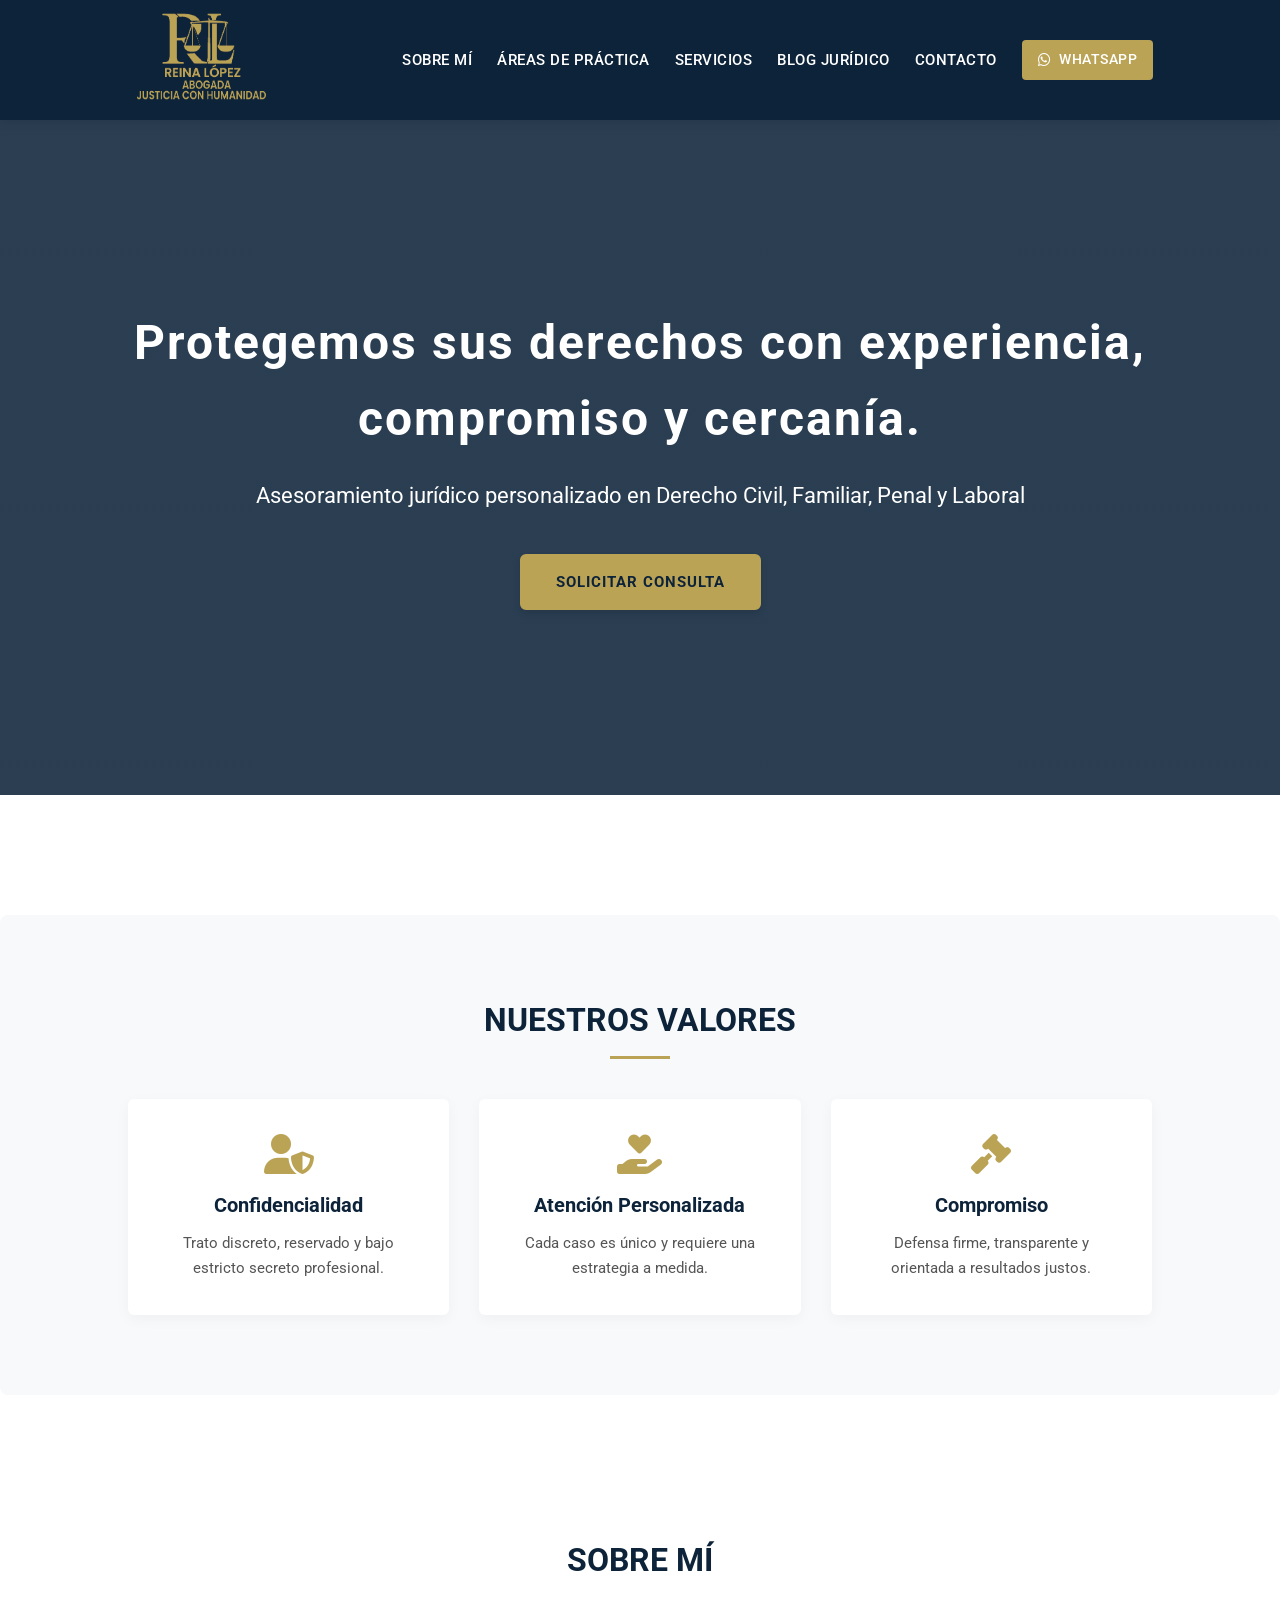
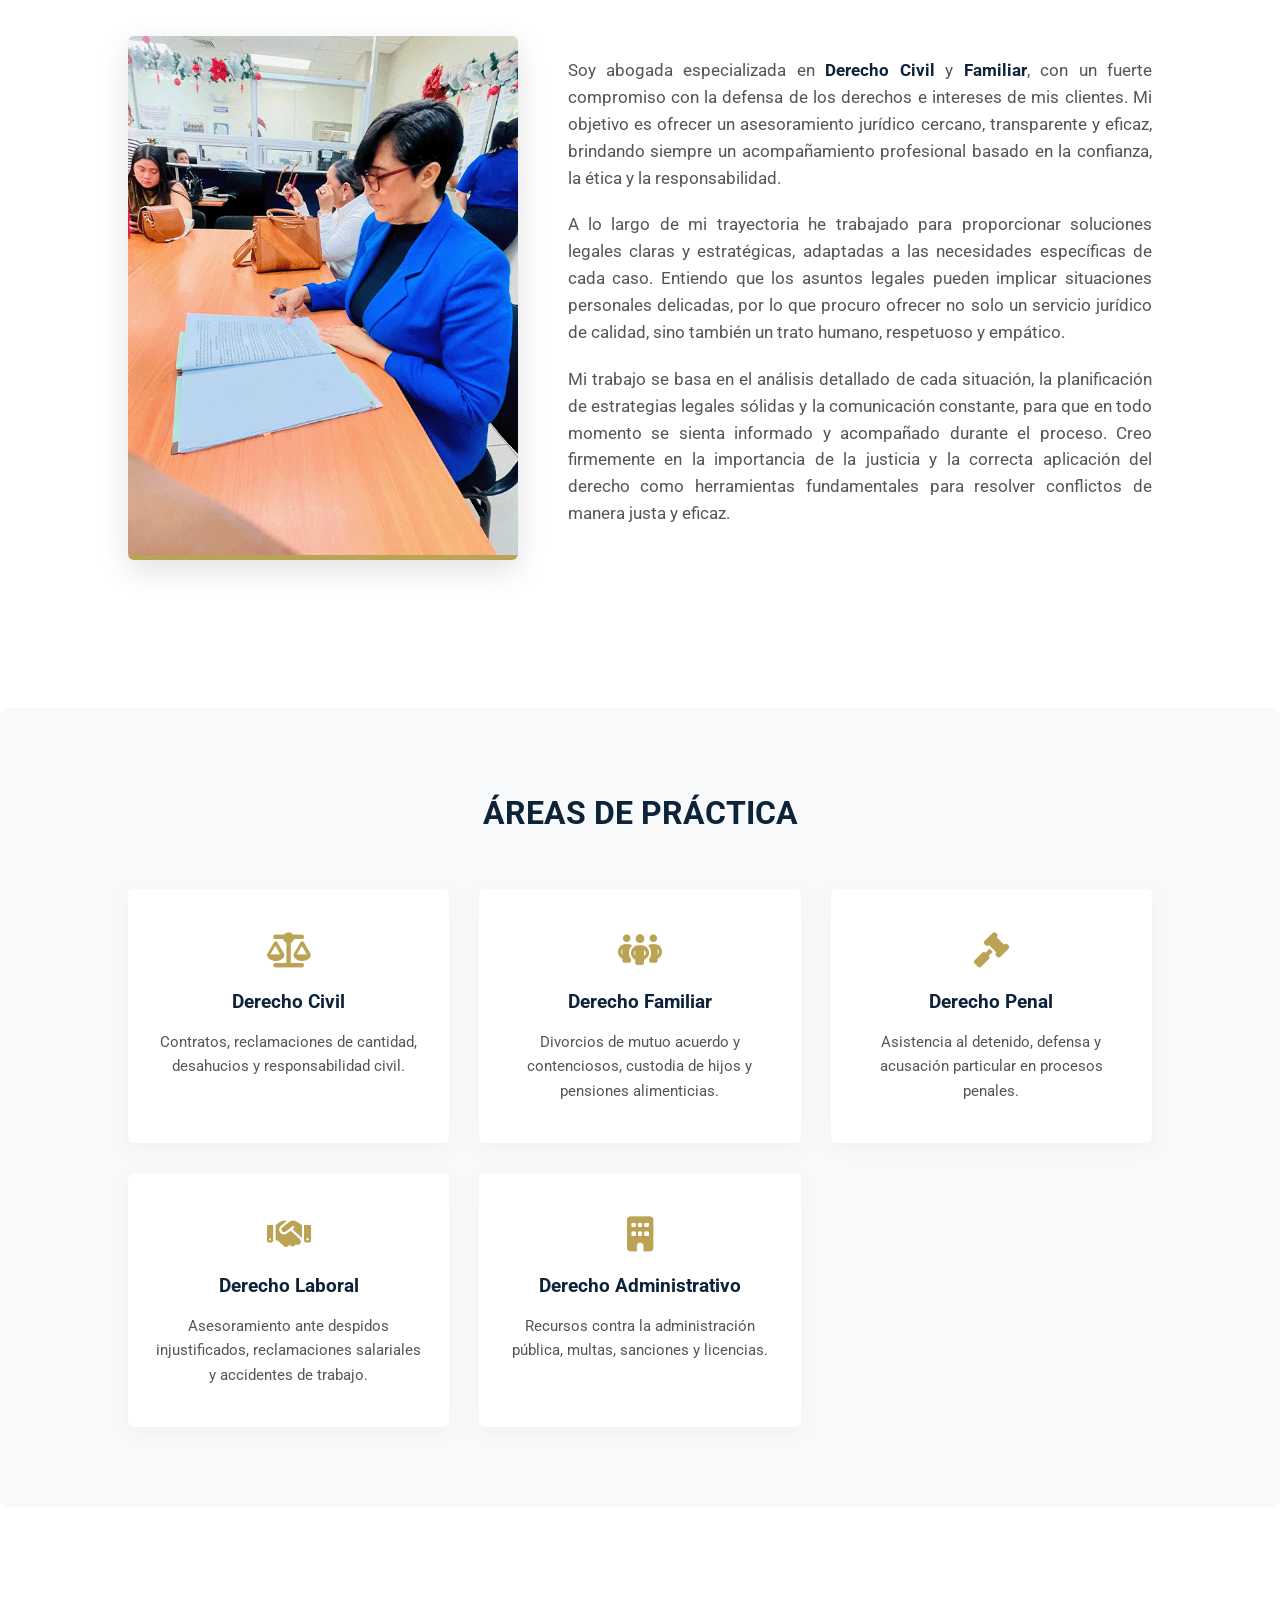
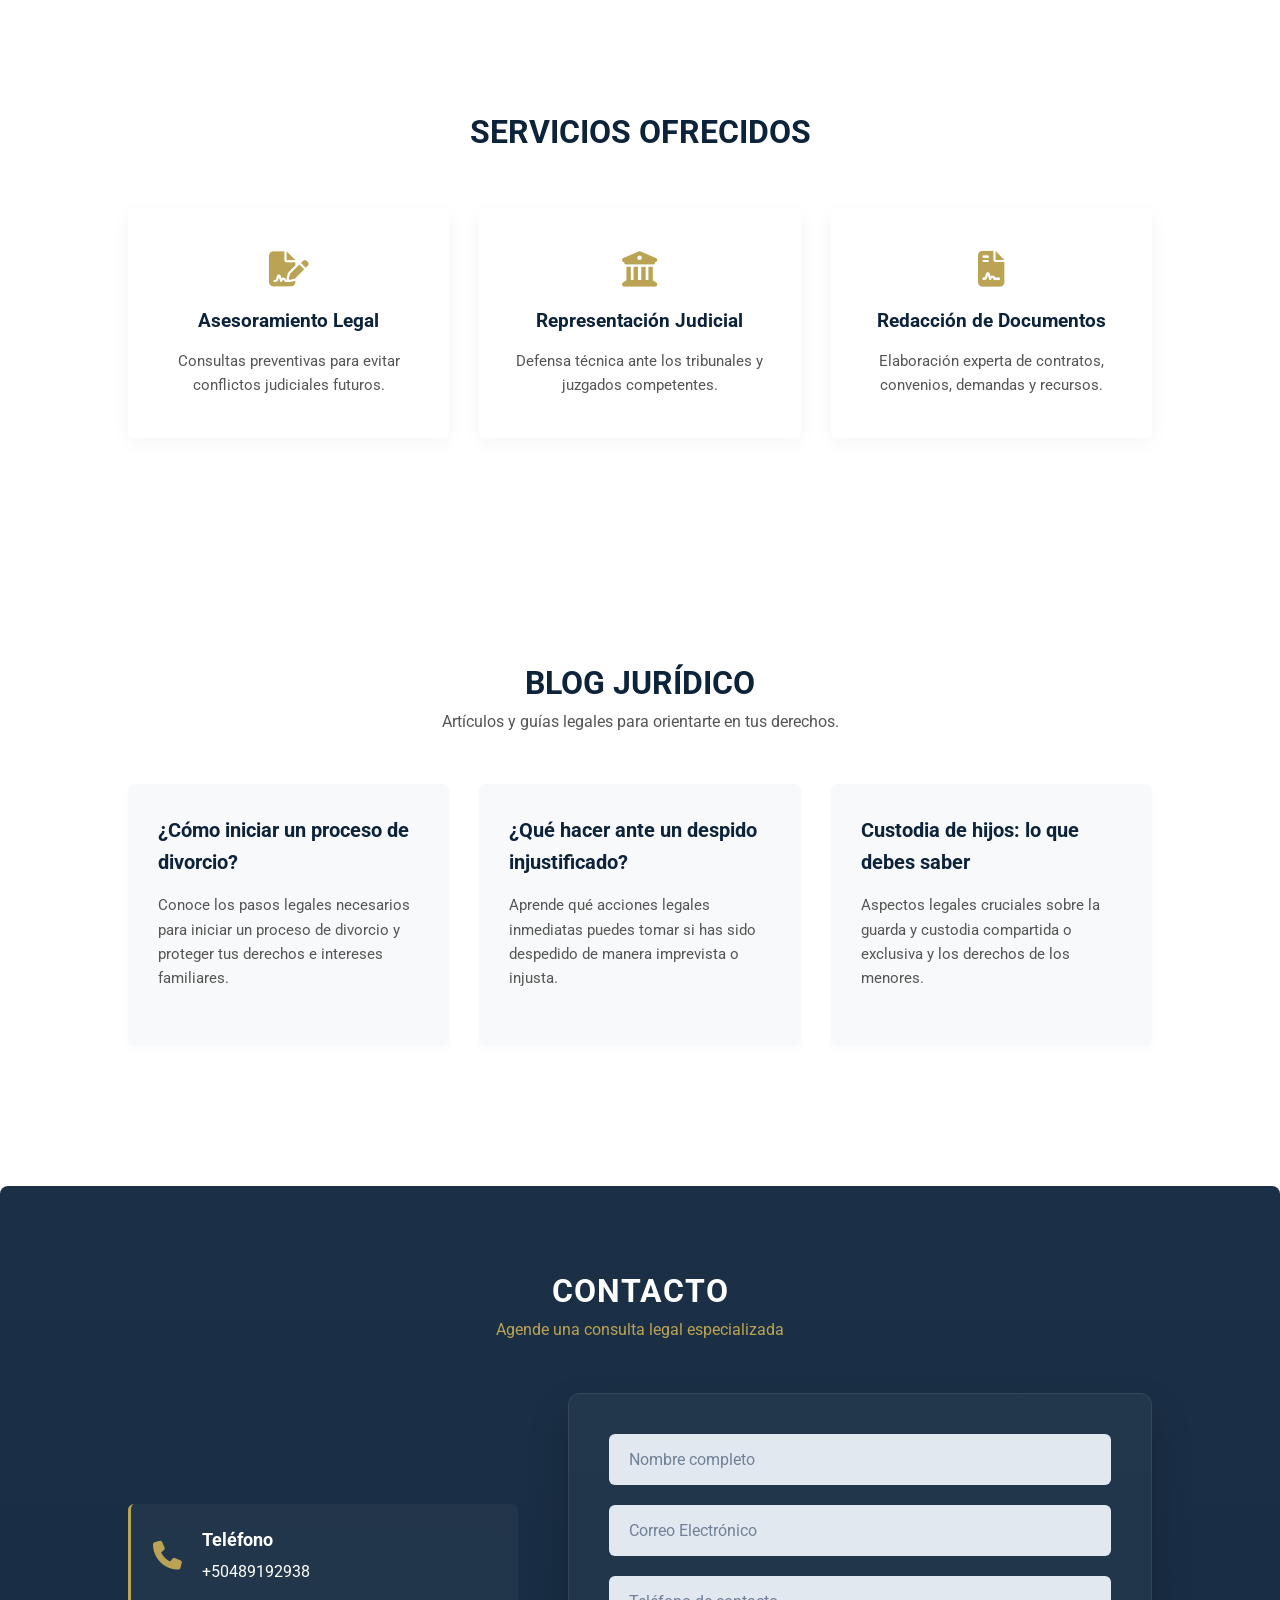
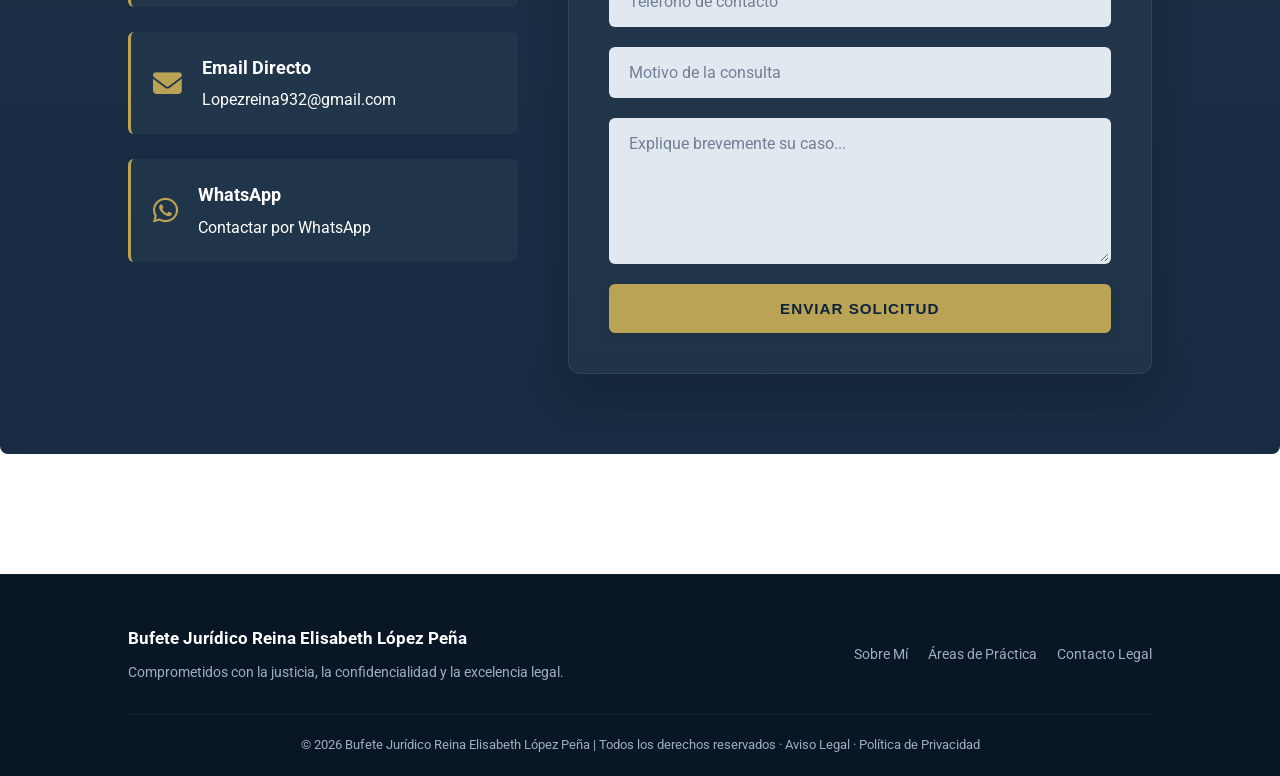
<file: index.html>
<!DOCTYPE html>
<html lang="es">
<head>
    <meta charset="UTF-8">
    <title>Abogada Reina Elisabeth López Peña | Derecho Civil, Familiar, Penal y Laboral</title>
    <meta name="viewport" content="width=device-width, initial-scale=1.0">
    <meta name="description" content="Asesoramiento jurídico personalizado con compromiso y excelencia. Especialista en Derecho Civil, Familiar, Penal y Laboral.">
    <meta name="description"
    content="Asesoramiento jurídico personalizado con compromiso y excelencia. Especialista en Derecho Civil, Familiar, Penal y Laboral.">
    
    <link rel="stylesheet" href="styles.css">
    
    <link href="https://fonts.googleapis.com/css2?family=Roboto:wght@400;500;700&display=swap" rel="stylesheet">

    <link rel="stylesheet" href="https://cdnjs.cloudflare.com/ajax/libs/font-awesome/6.5.1/css/all.min.css">
</head>

<body>

    <nav>
        <div class="logo">
            <img src="img/Logo_Reina_López.png" class="logo-img" alt="Logotipo Bufete Jurídico López Peña">
        </div>

        <ul class="nav-links" id="navLinks">
            <li><a href="#nosotros">Sobre Mí</a></li>
            <li><a href="#areas">Áreas de Práctica</a></li>
            <li><a href="#servicios">Servicios</a></li>
            <li><a href="#blog">Blog Jurídico</a></li> <li><a href="#contacto">Contacto</a></li>
            
            <li class="mobile-whatsapp">
                <a href="https://wa.me/50489192938" target="_blank" rel="noopener" class="social-btn" aria-label="Contactar por WhatsApp con la abogada Reina Elisabeth López Peña">
                    <i class="fa-brands fa-whatsapp" aria-hidden="true"></i> WhatsApp
                </a>
            </li>
        </ul>
        <div class="hamburger" onclick="toggleMenu()" aria-label="Abrir menú de navegación">☰</div>
    </nav>

    <header class="hero">
        <div class="hero-content">
            <h1>Protegemos sus derechos
con experiencia, compromiso y cercanía.</h1>
            <p>Asesoramiento jurídico personalizado en Derecho Civil, Familiar, Penal y Laboral</p>
            <a href="#contacto" class="btn">Solicitar Consulta</a>
        </div>
    </header>

    <section class="valores">
        <h2 class="title_valor">Nuestros Valores</h2>
        <div class="grid-1">
            <div class="valor-card">
                <i class="fa-solid fa-user-shield"></i>
                <h3 class="tex_valor">Confidencialidad</h3>
                <p class="text2-valor">Trato discreto, reservado y bajo estricto secreto profesional.</p>
            </div>
            <div class="valor-card">
                <i class="fa-solid fa-hand-holding-heart"></i>
                <h3 class="tex_valor">Atención Personalizada</h3>
                <p class="text2-valor">Cada caso es único y requiere una estrategia a medida.</p>
            </div>
            <div class="valor-card">
                <i class="fa-solid fa-gavel"></i>
                <h3 class="tex_valor">Compromiso</h3>
                <p class="text2-valor">Defensa firme, transparente y orientada a resultados justos.</p>
            </div>
        </div>
    </section>

    <section id="nosotros" class="about">
        <h2 class="about__title">Sobre Mí</h2>
        <div class="about__container">
            <div class="about__image">
                <img src="img/IMG1.png" alt="Abogada Reina Elisabeth López Peña" class="about__photo">
            </div>
            <div class="about__content">
                <p class="about__text">
                    Soy abogada especializada en <strong>Derecho Civil</strong> y <strong> Familiar</strong>, con un fuerte compromiso con la defensa de los derechos e intereses de mis clientes. Mi objetivo es ofrecer un asesoramiento jurídico cercano, transparente y eficaz, brindando siempre un acompañamiento profesional basado en la confianza, la ética y la responsabilidad.
                </p>
                <p class="about__text">
                    A lo largo de mi trayectoria he trabajado para proporcionar soluciones legales claras y estratégicas, adaptadas a las necesidades específicas de cada caso. Entiendo que los asuntos legales pueden implicar situaciones personales delicadas, por lo que procuro ofrecer no solo un servicio jurídico de calidad, sino también un trato humano, respetuoso y empático.
                </p>
                <p class="about__text">
                    Mi trabajo se basa en el análisis detallado de cada situación, la planificación de estrategias legales sólidas y la comunicación constante, para que en todo momento se sienta informado y acompañado durante el proceso. Creo firmemente en la importancia de la justicia y la correcta aplicación del derecho como herramientas fundamentales para resolver conflictos de manera justa y eficaz.
                </p>
            </div>
        </div>
    </section>

    <section id="areas" class="areas-section">
        <h2 class="text_area">Áreas de Práctica</h2>
        <div class="grid">
            <div class="card">
                <i class="fa-solid fa-scale-balanced" aria-hidden="true"></i>
                <h3>Derecho Civil</h3>
                <p>Contratos, reclamaciones de cantidad, desahucios y responsabilidad civil.</p>
            </div>
            <div class="card">
                <i class="fa-solid fa-people-group" aria-hidden="true"></i>
                <h3>Derecho Familiar</h3>
                <p>Divorcios de mutuo acuerdo y contenciosos, custodia de hijos y pensiones alimenticias.</p>
            </div>
            <div class="card">
                <i class="fa-solid fa-gavel" aria-hidden="true"></i>
                <h3>Derecho Penal</h3>
                <p>Asistencia al detenido, defensa y acusación particular en procesos penales.</p>
            </div>
            <div class="card">
                <i class="fa-solid fa-handshake" aria-hidden="true"></i>
                <h3>Derecho Laboral</h3>
                <p>Asesoramiento ante despidos injustificados, reclamaciones salariales y accidentes de trabajo.</p>
            </div>
            <div class="card">
                <i class="fa-solid fa-building" aria-hidden="true"></i> <h3>Derecho Administrativo</h3>
                <p>Recursos contra la administración pública, multas, sanciones y licencias.</p> </div>
        </div>
    </section>

    <section id="servicios" class="servicios-section">
        <h2 class="tex_service">Servicios Ofrecidos</h2>
        <div class="grid">
            <div class="card">
                <i class="fa-solid fa-file-signature" aria-hidden="true"></i>
                <h3>Asesoramiento Legal</h3>
                <p>Consultas preventivas para evitar conflictos judiciales futuros.</p>
            </div>
            <div class="card">
                <i class="fa-solid fa-building-columns" aria-hidden="true"></i>
                <h3>Representación Judicial</h3>
                <p>Defensa técnica ante los tribunales y juzgados competentes.</p>
            </div>
            <div class="card">
                <i class="fa-solid fa-file-contract" aria-hidden="true"></i>
                <h3>Redacción de Documentos</h3>
                <p>Elaboración experta de contratos, convenios, demandas y recursos.</p>
            </div>
        </div>
    </section>

    <section id="blog" class="blog-section">
        <h2 class="blog-title">Blog Jurídico</h2>
        <p class="blog-subtitle">Artículos y guías legales para orientarte en tus derechos.</p>

        <div class="blog-grid">
            <article class="blog-card">
                <h3>¿Cómo iniciar un proceso de divorcio?</h3>
                <p>Conoce los pasos legales necesarios para iniciar un proceso de divorcio y proteger tus derechos e intereses familiares.</p>
              
            </article>

            <article class="blog-card">
                <h3>¿Qué hacer ante un despido injustificado?</h3>
                <p>Aprende qué acciones legales inmediatas puedes tomar si has sido despedido de manera imprevista o injusta.</p>
               
            </article>

            <article class="blog-card">
                <h3>Custodia de hijos: lo que debes saber</h3>
                <p>Aspectos legales cruciales sobre la guarda y custodia compartida o exclusiva y los derechos de los menores.</p>
               
            </article>
        </div>
    </section>

    <section id="contacto" class="contacto-section">
        <h2 class="contact-title">Contacto</h2>
        <p class="contact-subtitle">Agende una consulta legal especializada</p>

        <div class="contact-wrapper">
            <div class="contact-left">
                <div class="contact-card">
                    <i class="fa-solid fa-phone" aria-hidden="true"></i>
                    <div>
                        <h4>Teléfono</h4>
                        <p><a href="tel:+34600123456">+50489192938</a></p>
                    </div>
                </div>

                <div class="contact-card">
                    <i class="fa-solid fa-envelope" aria-hidden="true"></i>
                    <div>
                        <h4>Email Directo</h4>
                        <p><a href="mailto:correo@gmail.com">Lopezreina932@gmail.com</a></p>
                    </div>
                </div>

                <div class="contact-card">
                    <i class="fa-brands fa-whatsapp" aria-hidden="true"></i>
                    <div>
                        <h4>WhatsApp</h4>
                        <p><a href="https://wa.me/50489192938" target="_blank" rel="noopener">Contactar por WhatsApp</a></p>
                    </div>
                </div>
            </div>

            <div class="contact-right">
                <form class="contact-form" action="enviar_contacto.php" method="POST" id="contactoForm">
                    <input type="text" name="nombre" placeholder="Nombre completo" required>
                    <input type="email" name="email" id="email" placeholder="Correo Electrónico" required>
                    <input type="tel" name="telefono" placeholder="Teléfono de contacto">
                    <input type="text" name="asunto" placeholder="Motivo de la consulta">
                    <textarea name="mensaje" rows="6" placeholder="Explique brevemente su caso..." required></textarea>
                    <button type="submit" class="btn">Enviar Solicitud</button>
                </form>
            </div>
        </div>
    </section>

    <footer class="footer">
        <div class="footer-top">
            <div class="footer-info">
                <h3>Bufete Jurídico Reina Elisabeth López Peña</h3>
                <p>Comprometidos con la justicia, la confidencialidad y la excelencia legal.</p>
            </div>
            <div class="footer-links">
                <a href="#nosotros">Sobre Mí</a>
                <a href="#areas">Áreas de Práctica</a>
                <a href="#contacto">Contacto Legal</a>
            </div>
        </div>
        <div class="footer-bottom">
            &copy; 2026 Bufete Jurídico Reina Elisabeth López Peña | Todos los derechos reservados &middot; 
            <a href="/aviso_legal.html">Aviso Legal</a> &middot; 
            <a href="/politicas_privacidad.html">Política de Privacidad</a>
        </div>
    </footer>

    <script>
        function toggleMenu() {
            document.getElementById("navLinks").classList.toggle("active");
        }
    </script>

</body>
</html>
</file>
<file: styles.css>
@import url("https://fonts.googleapis.com/css2?family=Montserrat:wght@400;500;600;700&display=swap");

/* ==========================================================================
   1. VARIABLES DE COLOR, FUENTES Y ESPACIADOS
   ========================================================================== */
:root {
    --primary-color: #0d233a;
    /* Azul marino profundo (Autoridad) */
    --secondary-color: #bba355;
    /* Tu dorado corporativo #bba355 */
    --text-dark: #222222;
    /* Gris casi negro para textos */
    --text-light: #555555;
    /* Gris medio para descripciones */
    --bg-light: #f8f9fa;
    /* Fondo gris limpio */
    --bg-white: #ffffff;
    --transition: all 0.3s cubic-bezier(0.25, 0.8, 0.25, 1);
    --section-spacing: 120px;
    /* Espaciado generoso entre secciones */
}

* {
    margin: 0;
    padding: 0;
    box-sizing: border-box;
}

body {
    font-family: 'Roboto', sans-serif;
    color: var(--text-dark);
    line-height: 1.6;
    background-color: var(--bg-white);
}

a {
    text-decoration: none;
    color: inherit;
    transition: var(--transition);
}

/* ==========================================================================
   2. MENÚ DE NAVEGACIÓN (Navbar)
   ========================================================================== */
nav {
    display: flex;
    height:120px;
    justify-content:space-around;
    align-items: center;
    padding: 10px 5%;
    background-color: var(--primary-color);
    position: sticky;
    top: 0;
    z-index: 1000;
    box-shadow: 0 2px 10px rgba(0, 0, 0, 0.1);
}

.logo {
    display: flex;
    align-items: center;
    gap: 10px;
}
.logo img {
    height:180px;
    width:150px;
    object-fit: contain;
}
.nav-links {
    display: flex;
    align-items: center;
    list-style: none;
    gap: 25px;
}

.nav-links a {
    color: var(--bg-white);
    font-weight: 500;
    font-size: 0.95rem;
    text-transform: uppercase;
    letter-spacing: 0.5px;
}

.nav-links a:hover {
    color: var(--secondary-color);
}

/* Botón de WhatsApp integrado en menú */
.mobile-whatsapp .social-btn {
    background-color:#bba355;
    color:var(--bg-white);
    padding: 8px 16px;
    border-radius: 4px;
    display: flex;
    align-items: center;
    gap: 8px;
    font-size: 0.9rem;
   
    
}

.mobile-whatsapp .social-btn:hover {
    background-color:#eedca1;
    color: white;
}

.hamburger {
    display: none;
    font-size: 1.8rem;
    color: var(--bg-white);
    cursor: pointer;
}

/* ==========================================================================
   3. SECCIÓN HERO (Header con Imagen Distintiva Premium)
   ========================================================================== */
.hero {
    /* Superposición oscura elegante + Imagen distintiva (mazo de la justicia y libros de derecho) */
    background: linear-gradient(rgba(13, 35, 58, 0.88), rgba(13, 35, 58, 0.88)),
        url('https://images.unsplash.com/photo-1589829545856-d10d557cf95f?q=80&w=1920&auto=format&fit=crop') no-repeat center center/cover;
    height: 75vh;
    display: flex;
    align-items: center;
    justify-content: center;
    text-align: center;
    padding: 0 20px;
    margin-bottom: var(--section-spacing);
    /* Separación controlada */
}

.hero-content h1 {
    color: var(--bg-white);
    font-size: 3rem;
    letter-spacing: 2px;
    margin-bottom: 20px;
    font-weight: 700;
}

.hero-content p {
    color:#fff;
    font-size: 1.4rem;
    margin-bottom: 40px;
    font-weight: 400;
}

/* BOTÓN GLOBAL DORADO */
.btn {
    display: inline-block;
    background-color: var(--secondary-color);
    color: var(--primary-color);
    padding: 14px 34px;
    font-weight: 700;
    text-transform: uppercase;
    font-size: 0.95rem;
    letter-spacing: 1px;
    border-radius: 6px;
    border: 2px solid var(--secondary-color);
    cursor: pointer;
    transition: var(--transition);
    box-shadow: 0 4px 6px rgba(0, 0, 0, 0.1);
}

.btn:hover {
    background-color: transparent;
    color: var(--secondary-color);
    transform: translateY(-2px);
    box-shadow: 0 6px 15px rgba(187, 163, 85, 0.4);
}

/* ==========================================================================
   4. SECCIÓN VALORES
   ========================================================================== */
.valores {
    padding: 80px 10%;
    background-color: var(--bg-light);
    text-align: center;
    margin-bottom: var(--section-spacing);
    border-radius: 8px;
}

.title_valor {
    font-size: 2rem;
    color: var(--primary-color);
    margin-bottom: 40px;
    position: relative;
    text-transform: uppercase;
}

.title_valor::after {
    content: '';
    display: block;
    width: 60px;
    height: 3px;
    background-color: var(--secondary-color);
    margin: 10px auto 0;
}

.grid-1 {
    display: grid;
    grid-template-columns: repeat(auto-fit, minmax(280px, 1fr));
    gap: 30px;
}

.valor-card {
    background: var(--bg-white);
    padding: 35px 30px;
    border-radius: 6px;
    box-shadow: 0 4px 15px rgba(0, 0, 0, 0.04);
}

.valor-card i {
    font-size: 2.5rem;
    color: var(--secondary-color);
    margin-bottom: 15px;
}

.tex_valor {
    font-size: 1.25rem;
    color: var(--primary-color);
    margin-bottom: 10px;
}

.text2-valor {
    color: var(--text-light);
    font-size: 0.95rem;
}

/* ==========================================================================
   5. SECCIÓN SOBRE MÍ (About)
   ========================================================================== */
.about {
    padding: 20px 10%;
    margin-bottom: var(--section-spacing);
}

.about__title {
    font-size: 2rem;
    color: var(--primary-color);
    text-align: center;
    margin-bottom: 50px;
    text-transform: uppercase;
}

.about__container {
    display: flex;
    align-items: center;
    gap: 50px;
}

.about__image {
    flex: 1;
    text-align: center;
}

.about__photo {
    max-width: 100%;
    height: auto;
    border-radius: 6px;
    box-shadow: 0 10px 30px rgba(0, 0, 0, 0.12);
    border-bottom: 5px solid var(--secondary-color);
}

.about__content {
    flex: 1.5;
}

.about__text {
    color: var(--text-light);
    font-size: 1.05rem;
    margin-bottom: 20px;
    text-align: justify;
}

.about__text strong {
    color: var(--primary-color);
}

/* ==========================================================================
   6. GRID DE TARJETAS (Áreas y Servicios)
   ========================================================================== */
.areas-section,
.servicios-section {
    padding: 80px 10%;
    margin-bottom: var(--section-spacing);
}

.areas-section {
    background-color: var(--bg-light);
    border-radius: 8px;
}

.text_area,
.tex_service {
    font-size: 2rem;
    color: var(--primary-color);
    text-align: center;
    margin-bottom: 50px;
    text-transform: uppercase;
}

.grid {
    display: grid;
    grid-template-columns: repeat(auto-fit, minmax(250px, 1fr));
    gap: 30px;
}

.card {
    background-color: var(--bg-white);
    padding: 40px 25px;
    border-radius: 6px;
    text-align: center;
    box-shadow: 0 5px 20px rgba(0, 0, 0, 0.04);
    border-top: 3px solid transparent;
    transition: var(--transition);
}

.card:hover {
    transform: translateY(-5px);
    border-top: 3px solid var(--secondary-color);
    box-shadow: 0 12px 25px rgba(0, 0, 0, 0.08);
}

.card i {
    font-size: 2.2rem;
    color: var(--secondary-color);
    margin-bottom: 20px;
}

.card h3 {
    font-size: 1.2rem;
    color: var(--primary-color);
    margin-bottom: 12px;
}

.card p {
    color: var(--text-light);
    font-size: 0.95rem;
}

/* ==========================================================================
   7. SECCIÓN BLOG JURÍDICO
   ========================================================================== */
.blog-section {
    padding: 20px 10%;
    text-align: center;
    margin-bottom: var(--section-spacing);
}

.blog-title {
    font-size: 2rem;
    color: var(--primary-color);
    text-transform: uppercase;
}

.blog-subtitle {
    color: var(--text-light);
    margin-bottom: 50px;
}

.blog-grid {
    display: grid;
    grid-template-columns: repeat(auto-fit, minmax(300px, 1fr));
    gap: 30px;
}

.blog-card {
    background: var(--bg-light);
    padding: 30px;
    border-radius: 6px;
    text-align: left;
    display: flex;
    flex-direction: column;
    justify-content: space-between;
    box-shadow: 0 4px 10px rgba(0, 0, 0, 0.02);
}

.blog-card h3 {
    color: var(--primary-color);
    font-size: 1.25rem;
    margin-bottom: 15px;
}

.blog-card p {
    color: var(--text-light);
    font-size: 0.95rem;
    margin-bottom: 25px;
}

.blog-btn {
    display: inline-block;
    align-self: flex-start;
    background-color: transparent;
    color: var(--secondary-color);
    padding: 8px 20px;
    border: 2px solid var(--secondary-color);
    border-radius: 4px;
    font-weight: 700;
    text-transform: uppercase;
    font-size: 0.8rem;
    letter-spacing: 0.5px;
}

.blog-btn:hover {
    background-color: var(--secondary-color);
    color: var(--primary-color);
    transform: translateY(-1px);
}

/* ==========================================================================
   8. SECCIÓN CONTACTO (Inputs Claros Destacados)
   ========================================================================== */
.contacto-section {
    padding: 80px 10%;
    /* Fondo con imagen legal sutilmente oscurecida */
    background: linear-gradient(rgba(13, 35, 58, 0.94), rgba(13, 35, 58, 0.96)),
        url('https://images.unsplash.com/photo-1589829545856-d10d557cf95f?q=80&w=1000&auto=format&fit=crop') no-repeat center center/cover;
    color: var(--bg-white);
    margin-bottom: var(--section-spacing);
    /* Mantiene alejado el footer */
    border-radius: 8px;
}

.contact-title {
    font-size: 2rem;
    text-align: center;
    text-transform: uppercase;
    letter-spacing: 1px;
}

.contact-subtitle {
    text-align: center;
    color: var(--secondary-color);
    margin-bottom: 50px;
}

.contact-wrapper {
    display: flex;
    gap: 50px;
    align-items: center;
}

.contact-left {
    flex: 1;
    display: flex;
    flex-direction: column;
    gap: 25px;
}

.contact-card {
    background-color: rgba(255, 255, 255, 0.04);
    padding: 22px;
    border-radius: 6px;
    display: flex;
    align-items: center;
    gap: 20px;
    border-left: 3px solid var(--secondary-color);
}

.contact-card i {
    font-size: 1.8rem;
    color: var(--secondary-color);
}

.contact-card h4 {
    font-size: 1.1rem;
    margin-bottom: 5px;
}

.contact-card p a:hover {
    color: var(--secondary-color);
}

.contact-right {
    flex: 1.5;
}

.contact-form {
    display: flex;
    flex-direction: column;
    gap: 20px;
    background: rgba(255, 255, 255, 0.04);
    padding: 40px;
    border-radius: 12px;
    border: 1px solid rgba(255, 255, 255, 0.08);
    box-shadow: 0 20px 40px rgba(0, 0, 0, 0.2);
}

/* Inputs claros que contrastan perfectamente */
.contact-form input,
.contact-form textarea {
    width: 100%;
    padding: 14px 18px;
    background-color: #e2e8f0;
    /* Gris claro que rompe el "bloque oscuro" */
    border: 2px solid transparent;
    border-radius: 6px;
    font-size: 1rem;
    font-family: inherit;
    color: #1a202c;
    /* Texto oscuro legible */
    transition: var(--transition);
}

.contact-form input::placeholder,
.contact-form textarea::placeholder {
    color: #718096;
}

.contact-form input:focus,
.contact-form textarea:focus {
    outline: none;
    background-color: var(--bg-white);
    /* Blanco puro cuando se activa */
    border: 2px solid var(--secondary-color);
    box-shadow: 0 0 12px rgba(187, 163, 85, 0.2);
}

.contact-form .btn {
    width: 100%;
}

/* ==========================================================================
   9. PIE DE PÁGINA (Footer Completamente Aislado)
   ========================================================================== */
.footer {
    background-color: #081625;
    color: #a0aec0;
    padding: 50px 10% 20px;
    font-size: 0.9rem;
    border-top: 1px solid rgba(255, 255, 255, 0.05);
}

.footer-top {
    display: flex;
    justify-content: space-between;
    align-items: center;
    border-bottom: 1px solid rgba(255, 255, 255, 0.05);
    padding-bottom: 30px;
    margin-bottom: 20px;
}

.footer-info h3 {
    color: var(--bg-white);
    margin-bottom: 10px;
}

.footer-links {
    display: flex;
    gap: 20px;
}

.footer-links a:hover {
    color: var(--secondary-color);
}

.footer-bottom {
    text-align: center;
    font-size: 0.8rem;
}

.footer-bottom a {
    color: #a0aec0;
}

.footer-bottom a:hover {
    color: var(--secondary-color);
}

/* ==========================================================================
   10. RESPONSIVE DESIGN (Adaptación para móviles)
   ========================================================================== */
@media (max-width: 968px) {
    :root {
   --section-spacing: 70px;
  /* En móviles el espacio se reduce ligeramente */
    }

    .about__container,
    .contact-wrapper {
        flex-direction: column;
        gap: 30px;
    }
     .logo img {
        height:120px;
        width:120px;}

    .hero-content h1 {
        font-size: 2.2rem;
    }

    .hero-content p {
        font-size: 1.1rem;
    }

    .hamburger {
        display: block;
    }

    .nav-links {
        display: none;
        flex-direction: column;
        position: absolute;
        top: 100%;
        left: 0;
        width: 100%;
        background-color: var(--primary-color);
        padding: 20px;
        box-shadow: 0 4px 10px rgba(0, 0, 0, 0.1);
    }

    .nav-links.active {
        display: flex;
    }

        /* ==========================================
           FORZAR FOOTER EN DOS COLUMNAS EN MÓVIL
           ========================================== */
        html body .footer {
            padding: 40px 20px 20px !important;
            text-align: center !important;
        }
    
        html body .footer-top {
            flex-direction: column !important;
            align-items: center !important;
            text-align: center !important;
            gap: 30px !important;
        }
    
        html body .footer-info {
            width: 100% !important;
            margin-bottom: 10px !important;
        }
    
        /* Transformamos los enlaces en una cuadrícula limpia de 2 columnas */
        html body .footer-links {
            display: grid !important;
            grid-template-columns: repeat(2, 1fr) !important;
            gap: 16px 30px !important;
            /* 16px de espacio arriba/abajo y 30px entre columnas */
            justify-items: center !important;
            align-items: center !important;
            width: 100% !important;
            max-width: 320px !important;
            /* Para que no se estiren de más en pantallas medianas */
            margin: 0 auto !important;
            /* Centra todo el bloque de dos columnas */
        }
    
        html body .footer-links a {
            display: block !important;
            text-align: center !important;
            white-space: nowrap !important;
            /* Evita que los nombres de los enlaces se corten feo */
            font-size: 0.95rem !important;
        }
}
</file>
